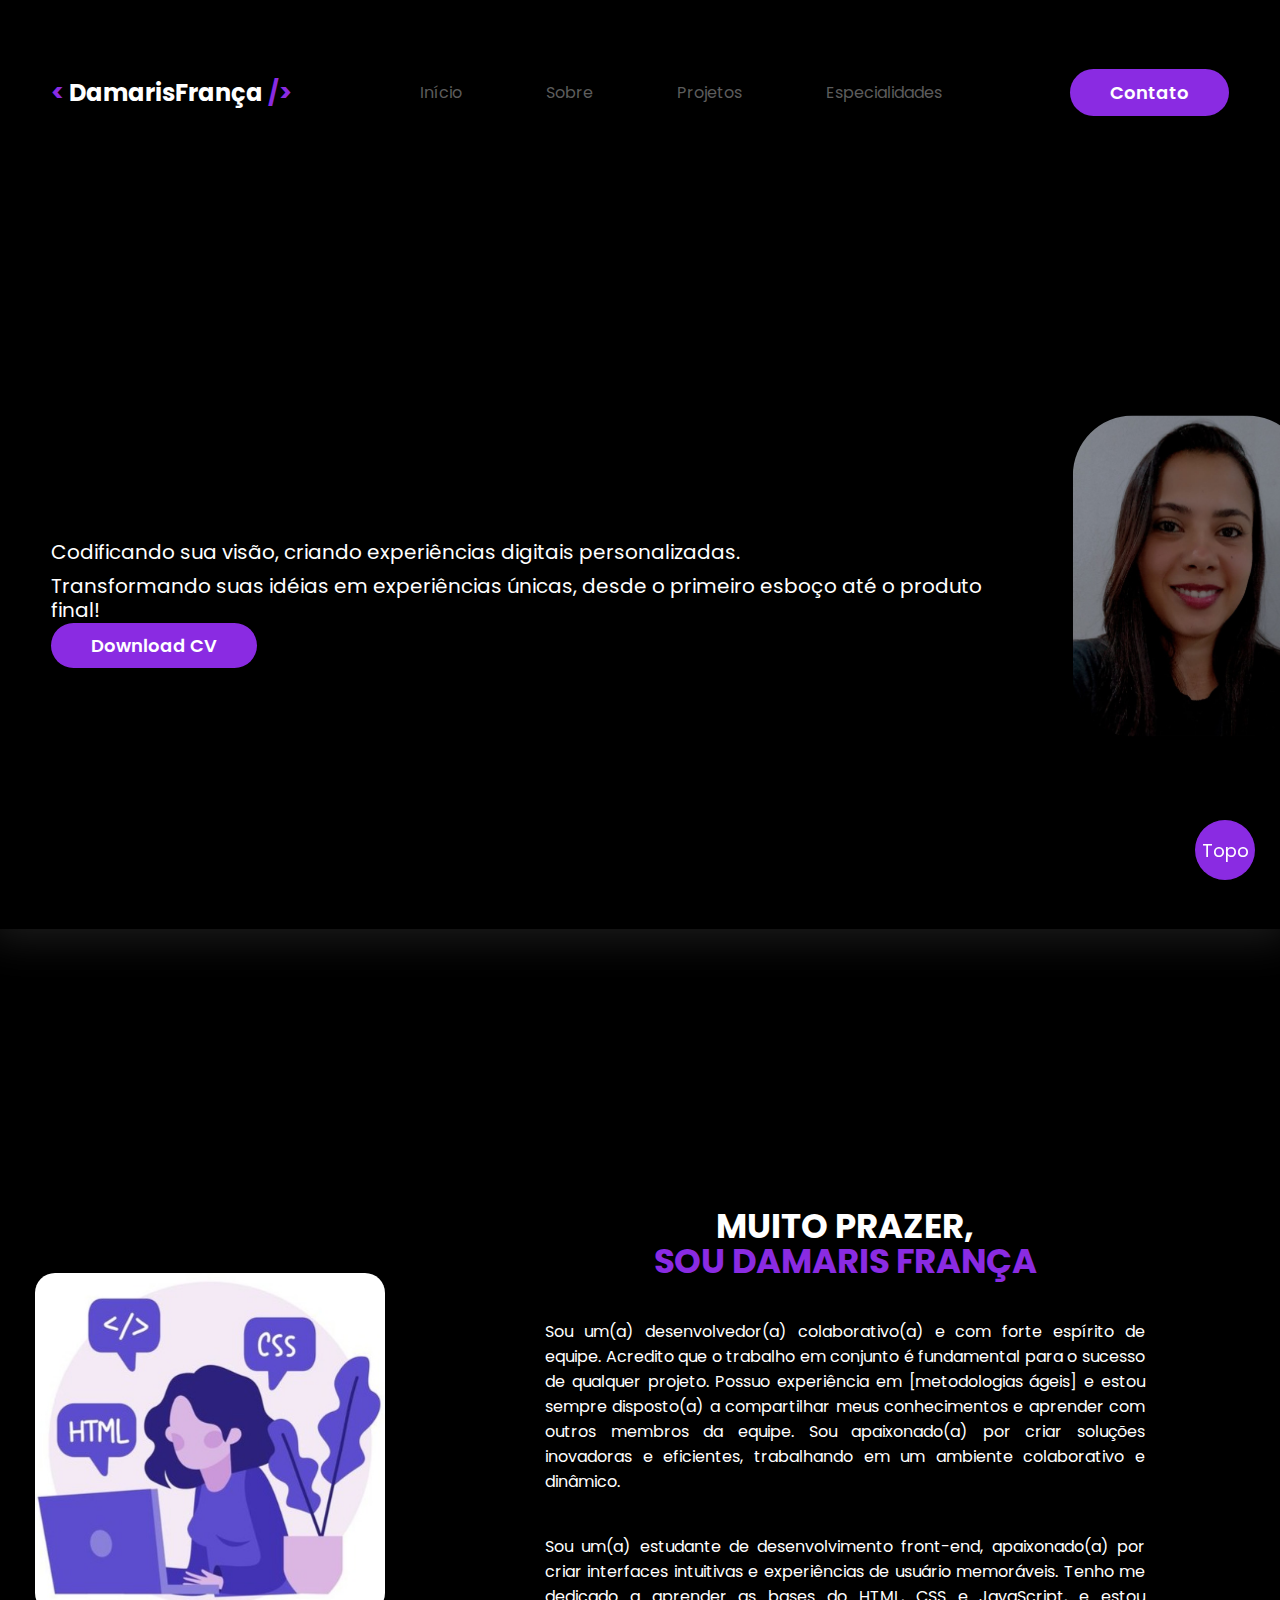
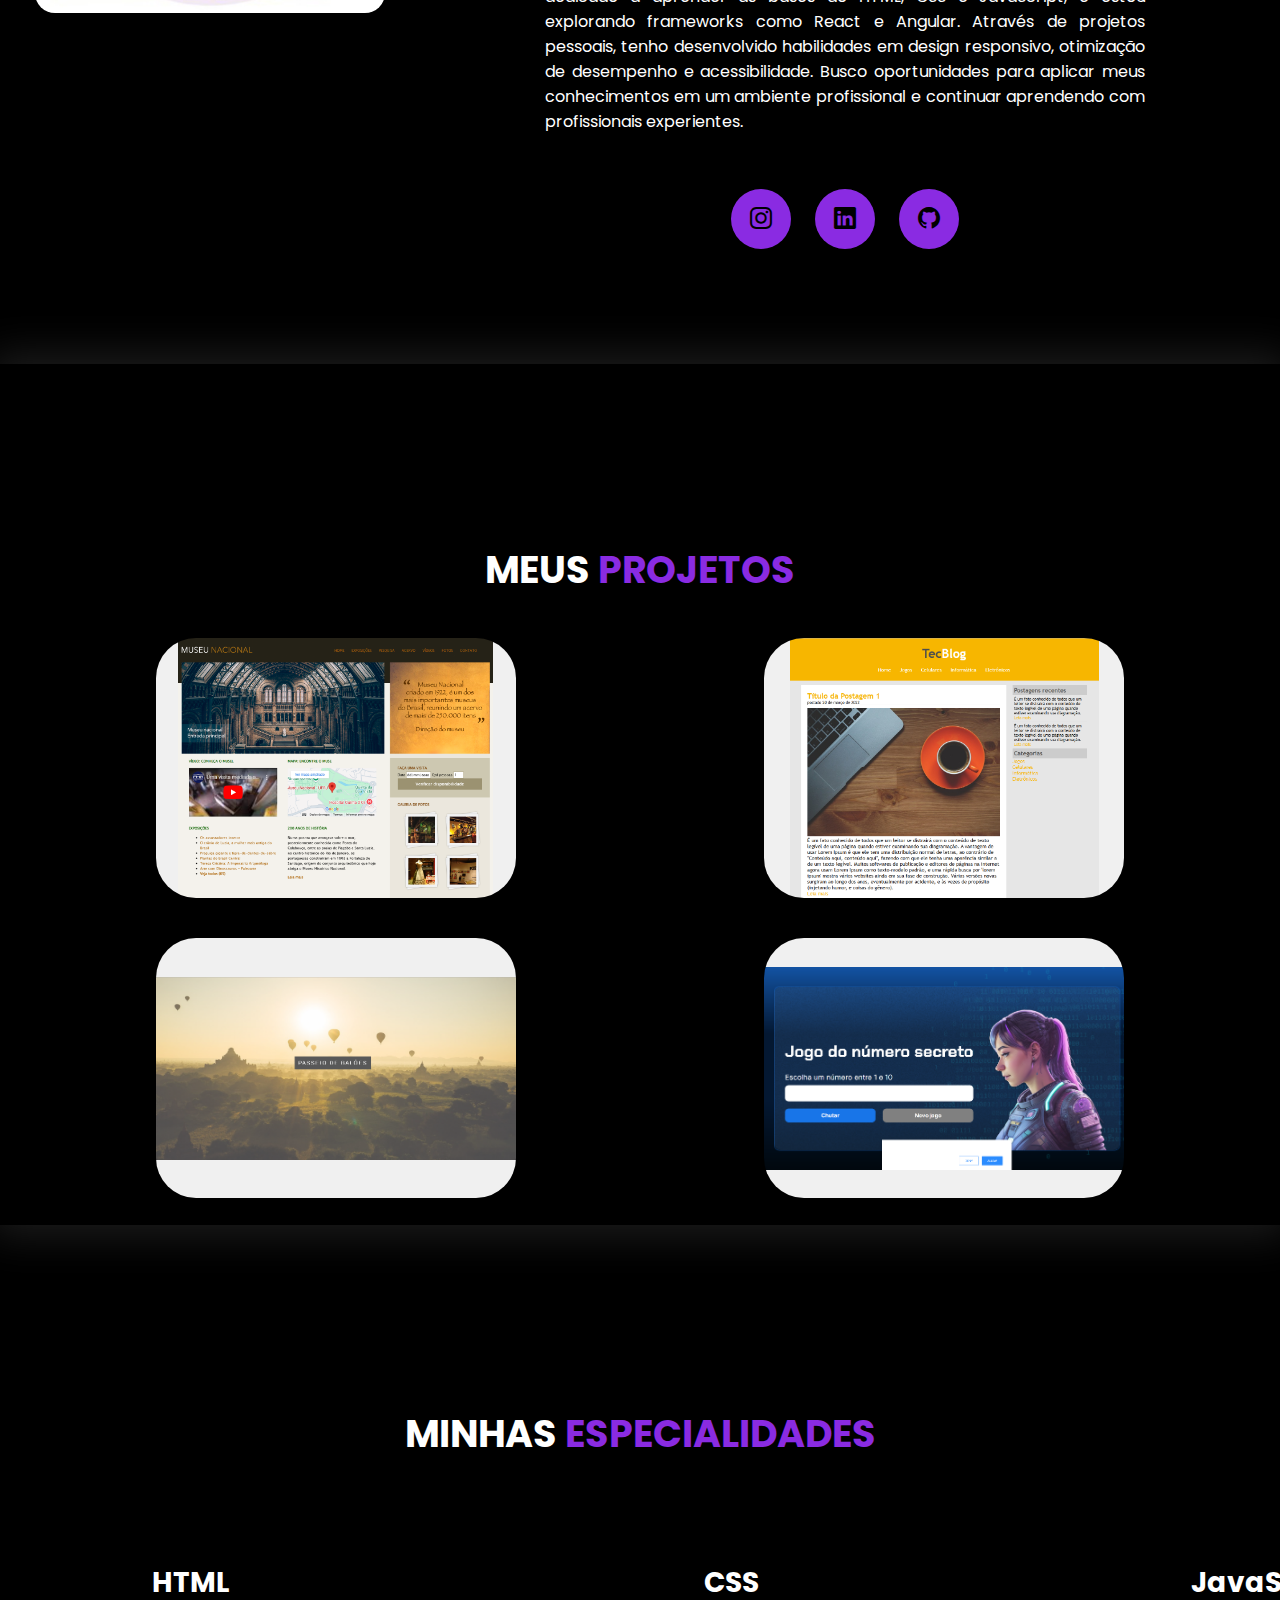
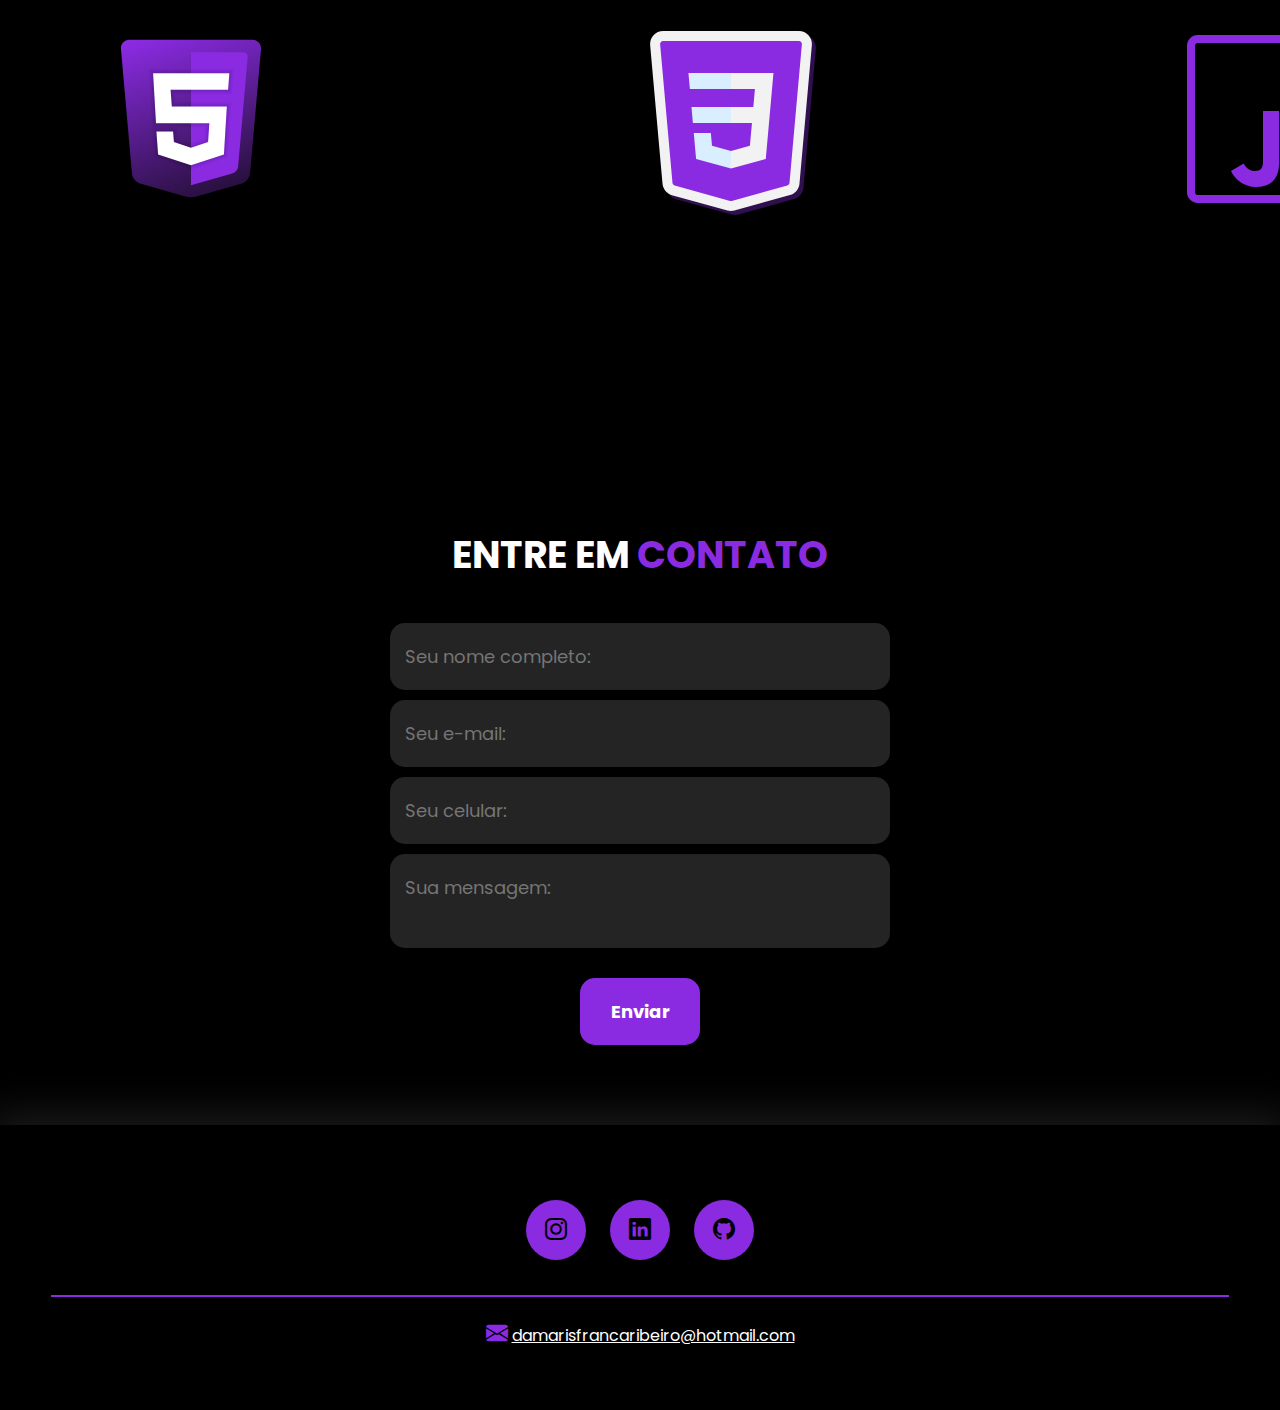
<file: index.html>
<!DOCTYPE html>
<html lang="pt-br">

<head>
    <meta charset="UTF-8">
    <meta name="viewport" content="width=device-width, initial-scale=1.0">

    <!--BOOTSTRAP ICONS-->
    <link rel="stylesheet" href="https://cdn.jsdelivr.net/npm/bootstrap-icons@1.11.3/font/bootstrap-icons.min.css">
    <!--FIM BOOTSTRAP ICONS-->

    <link rel="stylesheet" href="style.css">
    <title>Portfolio</title>
</head>

<body>

    <header>
        <div class="interface">

            <h2> <span style="color: #8a2be2;">
                    < </span> DamarisFrança <span style="color: blueviolet;"> /> </span> </h2>

            <nav class="menu-desktop">
                <ul>
                    <li><a href="#inicio">Início</a></li>

                    <li><a href="#sobre">Sobre</a></li>

                    <li><a href="#projetos">Projetos</a></li>

                    <li><a href="#especialidades">Especialidades</a></li>
                </ul>
            </nav>

            <div class="btn-contato">
                <a href="#formulario">
                    <button>Contato</button>
                </a>
            </div><!--FIM BTN-CONTATO-->
        </div><!--FIM INTERFACE-->
    </header>

    <main>
        <section class="topo-do-site" id="inicio">
            <div class="interface">
                <div class="flex">
                    <div class="txt-topo-site">
                        <h1>DIGITALIZANDO A <span>CRIATIVIDADE!</span></h1>

                        <P> Codificando sua visão, criando experiências digitais personalizadas. </P>
                        <p>Transformando suas idéias em experiências únicas, desde o primeiro esboço até o produto
                            final!</P>

                        <div class="btn-contato">
                            <a href="imagens/CVDamaris.pdf" download class="btn-download">Download CV</a>
                        </div>

                    </div><!--txt topo site-->

                    <div class="img-topo-site">
                        <img src="imagens/perfil.jpeg" alt="">
                    </div><!--img topo site-->
                </div><!--flex-->
            </div><!--fim interface-->
        </section><!--fim topo do site-->


        <section class="sobre" id="sobre">
            <div class="interface">
                <div class="flex">



                    <div class="img-sobre">
                        <img src="./imagens/ilustração.jpg" alt="Ilustração de mulher trabalhando no computador">
                    </div>

                    <!--TEXTO Á DIREITA-->
                    <div class="txt-sobre">
                        <h2>MUITO PRAZER, <span>SOU DAMARIS FRANÇA</span></h2>

                        <p>Sou um(a) desenvolvedor(a) colaborativo(a) e com forte espírito de equipe.
                            Acredito que o trabalho em conjunto é fundamental para o sucesso de
                            qualquer projeto. Possuo experiência em [metodologias ágeis] e estou
                            sempre disposto(a) a compartilhar meus conhecimentos e aprender com
                            outros membros da equipe. Sou apaixonado(a) por criar soluções inovadoras
                            e eficientes, trabalhando em um ambiente colaborativo e dinâmico.</p>

                        <P>Sou um(a) estudante de desenvolvimento front-end, apaixonado(a) por criar
                            interfaces intuitivas e experiências de usuário memoráveis. Tenho me dedicado
                            a aprender as bases do HTML, CSS e JavaScript, e estou explorando frameworks
                            como React e Angular. Através de projetos pessoais, tenho desenvolvido
                            habilidades em design responsivo, otimização de desempenho e acessibilidade.
                            Busco oportunidades para aplicar meus conhecimentos em um ambiente profissional
                            e continuar aprendendo com profissionais experientes.</P>
                        <div class="btn-social">
                            <a href="https://www.instagram.com/damaris_rfranca/"><button><i
                                        class="bi bi-instagram"></i></button></a>
                            <a href="https://www.linkedin.com/in/damarisrmfran%C3%A7a/"><button><i
                                        class="bi bi-linkedin"></i></button></a>
                            <a href="https://github.com/DamarisJs"><button><i class="bi bi-github"></i></button></a>
                        </div>

                    </div><!--fim txt-sobre-->
                </div><!--fim flex-->
            </div><!--fim interface-->
        </section><!--sobre-->

        <section class="portfolio" id="projetos">
            <div class="interface">
                <h2 class="titulo">MEUS <span>PROJETOS</span></h2>
                <div class="flex">
                    <div class="img-port" style="background-image: url(imagens/Musel1.png);">
                        <a href="https://damarisjs.github.io/Musel-Nacional/">
                            <div class="overlay">MUSEU NACIONAL</div>
                        </a>
                    </div>

                    <div class="img-port" style="background-image: url(imagens/TecBlog1.png);">
                        <a href="https://damarisjs.github.io/TecBlog/">
                            <div class="overlay">TECBLOG</div>
                        </a>
                    </div>
                </div><!--fim flex-->



                <div class="flex">
                    <div class="img-port" style="background-image: url(imagens/Parallax_resized.png);">
                        <a href="https://damarisjs.github.io/Efeito-Parallax/">
                            <div class="overlay">EFEITO PARALLAX</div>
                        </a>
                    </div>

                    <div class="img-port" style="background-image: url(imagens/N-secreto.png);">
                        <a href="https://damarisjs.github.io/numero-secreto/">
                            <div class="overlay">NÚMERO SECRETO</div>
                        </a>
                    </div>
                </div> <!--fim flex-->

            </div><!--fim interface-->
        </section><!--fim portifolio-->






        <section class="especialidades" id="especialidades">
            <div class="interface">
                <h2 class="titulo">MINHAS <span>ESPECIALIDADES</span></h2>
                <div class="flex">
                    <div class="especialidades-box">
                        <h3>HTML</h3>
                        <img src="imagens/html.svg">
                    </div><!-- fim especialidades-box-->

                    <div class="especialidades-box">
                        <h3>CSS</h3>
                        <img src="imagens/css .svg">
                    </div><!-- fim especialidades-box-->

                    <div class="especialidades-box">
                        <H3>JavaScript</H3>
                        <img src="imagens/js.svg">
                    </div><!-- fim especialidades-box-->

                </div><!--fim flex-->
            </div><!--fim interface-->
        </section><!--fim especialidades-->


        <section class="formulario" id="formulario">
            <div class="interface">
                <h2 class="titulo">ENTRE EM <span>CONTATO</span></h2>

                <form action="https://formsubmit.co/damarisfrancaribeiro@hotmail.com" method="POST">
                    <input type="text" name="nome" id="nome" placeholder="Seu nome completo:" required autocomplete="name">
                    <input type="email" name="email" id="email" placeholder="Seu e-mail:" required autocomplete="email">
                    <input type="tel" name="celular" id="celular" placeholder="Seu celular:" autocomplete="tel">
                    <textarea name="mensagem" id="mensagem" placeholder="Sua mensagem:" required autocomplete="off"></textarea>

                    <input type="hidden" name="_captcha" value="false">

                    <input type="hidden" name="_next" value="http://127.0.0.1:5500/obrigado.html">

                    <div class="btn-enviar">
                        <input type="submit" value="Enviar">
                    </div>
                </form>
                

            </div><!--fim interface-->
        </section><!--fim formulário-->
    </main>

    <footer>
        <div class="interface">
            <div class="line-footer">
                <div class="flex">

                    <div class="btn-social">
                        <a href="https://www.instagram.com/damaris_rfranca/"><button><i
                                    class="bi bi-instagram"></i></button></a>
                        <a href="https://www.linkedin.com/in/damarisrmfran%C3%A7a/"><button><i
                                    class="bi bi-linkedin"></i></button></a>
                        <a href="https://github.com/DamarisJs"><button><i class="bi bi-github"></i></button></a>
                    </div><!--fim btn-social-->
                </div>
            </div><!--fim line-footer-->

            <div class="line-footer borda">
                <p><i class="bi bi-envelope-fill"></i> <a
                        href="mailto:damarisfrancaribeiro@hotmail.com">damarisfrancaribeiro@hotmail.com</a></p>
            </div><!--fim line-footer-->
        </div><!--fim interface-->

        <button class="btn-subir">Topo</button>

        <script>
            const btnSubir = document.querySelector('.btn-subir');

            btnSubir.addEventListener('click', () => {
                window.scrollTo({
                    top: 0,
                    behavior: 'smooth'
                });
            });
        </script>
    </footer>
</body>

</html>
</file>
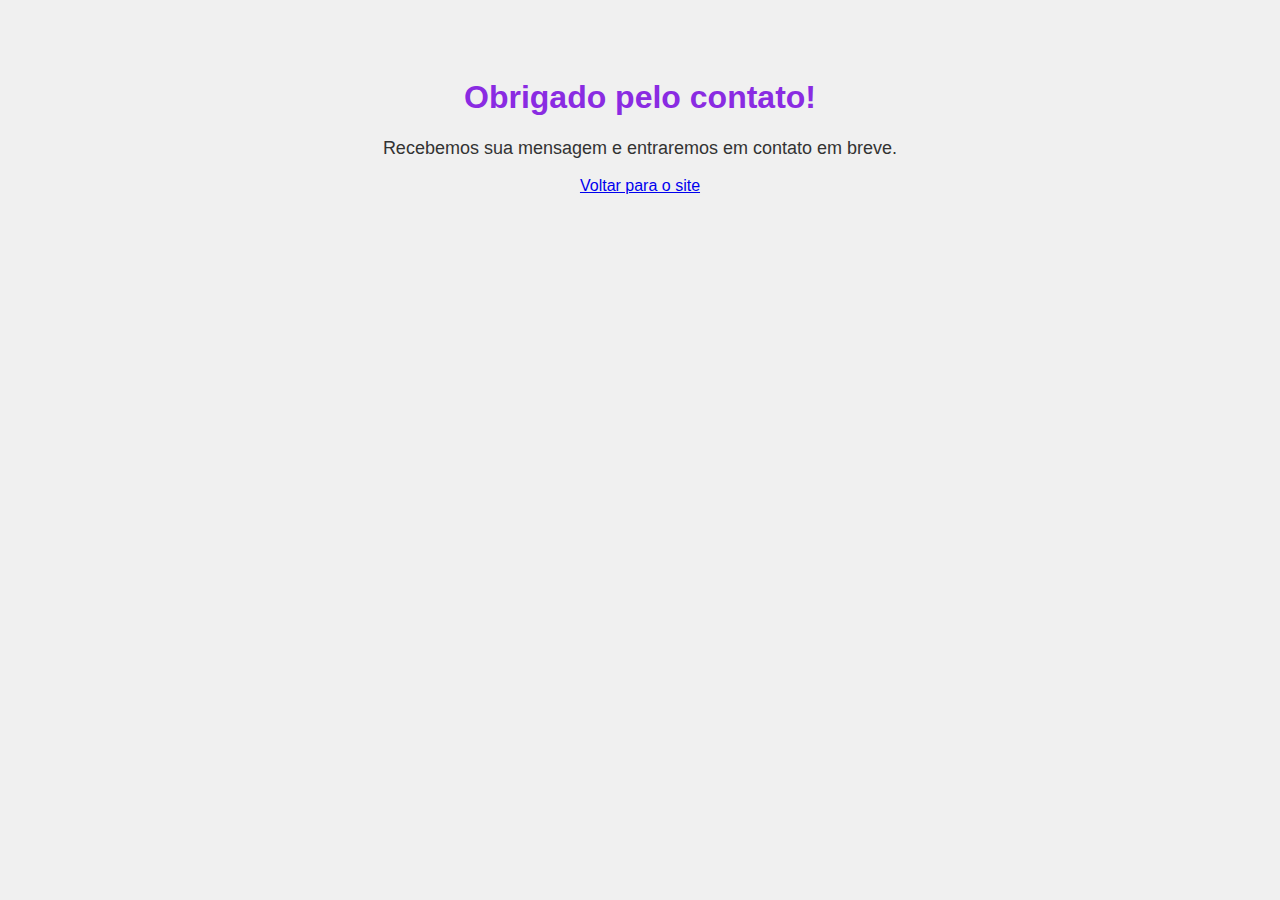
<file: obrigado.html>
<!DOCTYPE html>
<html lang="pt-BR">
<head>
    <meta charset="UTF-8">
    <meta name="viewport" content="width=device-width, initial-scale=1.0">
    <title>Obrigado!</title>
    <style>
        body {
            text-align: center;
            font-family: Arial, sans-serif;
            padding: 50px;
            background-color: #f0f0f0;
        }
        h1 {
            color: #8a2be2;
        }
        p {
            font-size: 18px;
            color: #333;
        }
    </style>
</head>
<body>
    <h1>Obrigado pelo contato!</h1>
    <p>Recebemos sua mensagem e entraremos em contato em breve.</p>
    <a href="index.html">Voltar para o site</a>
</body>
</html>
</file>
<file: style.css>
/*Estilo Geral*/
@import url('https://fonts.googleapis.com/css2?family=Poppins:ital,wght@0,100;0,200;0,300;0,400;0,500;0,600;0,700;0,800;0,900;1,100;1,200;1,300;1,400;1,500;1,600;1,700;1,800;1,900&display=swap');

* {
    margin: 0;
    padding: 0;
    box-sizing: border-box;
    font-family: 'Poppins', sans-serif;
}

body {
  /*  background-image: url(imagens/AJId.gif);*/
    
    background-color: #000;
    height: 100vh;
}


.interface {
    max-width: 1280px;
    margin: 0 auto;
}

.flex {
    display: flex;
}

.btn-contato button {
    padding: 10px 40px;
    font-size: 18px;
    font-weight: 600;
    color: #ffff;
    background-color: #8a2be2;
    border: 0;
    border-radius: 30px;
    cursor: pointer;
    transition: .2s;
}

h2.titulo {
    color: #fff;
    font-size: 38px;
    text-align: center;
}

h2.titulo span {
    color: #8a2be2;
}

button:hover,
form .btn-enviar input:hover {
    box-shadow: 0px 0px 10px rgba(218, 161, 213, 0.589);
    transform: scale(1.05);
}

/* Estilo cabeçalho */
header {
    padding: 40px 4%;
    position: fixed;
    top: 0;
    left: 0;
    width: 100%;
    z-index: 1;
    background-color: #000;
    color: #ffff;
}

header>.interface {
    display: flex;
    align-items: center;
    justify-content: space-between;
}

header a {
    color: #5c5c5c;
    text-decoration: none;
    display: inline-block;
    transition: .2s;
}

header nav ul li a:hover {
    color: #ffff;
    transform: scale(1.05);
}


header nav ul {
    list-style: none;
}

header nav ul li {
    display: inline-block;
    padding: 40px;
    }

/*ESTILO DO TOPO DO SITE*/

section.topo-do-site {
    position: relative;
    padding: 270px 4%;
    margin-top: 40px;
    margin-bottom: 100px;
    box-shadow: 0 0 40px 10px #ffffff1d;
}

section.topo-do-site .flex {
    align-items: center;
    justify-content: center;
    gap: 90px;
}

.topo-do-site h1 {
    color: #fff;
    font-size: 42px;
    line-height: 40px;
    margin-top: 160px;
    margin-bottom: 30px;

    position: relative;
    left: -100%;
  
    animation: slideIn 1s ease-in-out forwards;
  }
  
  @keyframes slideIn {
    0% {
      left: -100%;
      transform: scale(0.8);
    }
    100% {
      left: 0;
      transform: scale(1);
    }
  }
  
  .topo-do-site h1 span{
    color: #8a2be2;
  }

.topo-do-site .txt-topo-site p {
    font-size: 20px;
    color: #fff;
    margin: 10px 100px 10px 0;
    line-height: 1.2;
}

.img-topo-site{
    width: 80px;
    height: 25px;
}


.topo-do-site .img-topo-site img {
    margin-top: 50px;
    border-radius: 20px;
    position: relative; /* Posiciona a imagem absolutamente */
    animation: entrar 1.5s ease-in-out forwards;
    transform: scale(3); /* Aumenta a imagem em 2 vezes*/
  }
  
  @keyframes entrar {
    0% {
      right: -100%;
      transform: scale(3) rotate(-90deg); /* Começa rotacionada 90 graus para a esquerda */
    }
    50% {
        right: 70%;
        transform: scale(3) rotate(0); /* Retorna à posição normal */
      }
    100% {
      right: 0;
    }
  }

  .topo-do-site .btn-download{
    padding: 10px 40px;
    font-size: 18px;
    font-weight: 600;
    color: #ffff;
    background-color: #8a2be2;
    text-decoration: none;
    border: 0;
    border-radius: 30px;
    cursor: pointer;
    transition: .2s;
}

.topo-do-site .btn-download:hover {
    box-shadow: 0px 0px 10px rgba(218, 161, 213, 0.589);
    transform: scale(1.05);
}



/*ESTILO SOBRE*/

section .sobre {
    padding: 100px 4%;
}

.sobre .flex {
    display: flex;
    align-items: center;
    justify-content: center;
    gap: 60px;
    flex-wrap: wrap;
    margin-bottom: 100px;
}

.sobre .img-sobre img{
width: 350px;
height: auto;
border-radius: 20px;
}

.sobre .txt-sobre {
    max-width: 800px;
    color: #fff;
}

.sobre .txt-sobre h2 {
    font-size: 40px;
    line-height: 40px;
    margin-top: 180px;
    margin-bottom: 30px;
}

.sobre .txt-sobre h2 span {
    color: #8a2be2;
    display: block;
}

.sobre .txt-sobre p {
    margin: 40px 100px;
    text-align: justify;
}

.btn-social button {
    width: 60px;
    height: 60px;
    border-radius: 50%;
    border: none;
    background-color: #8a2be2;
    font-size: 22px;
    cursor: pointer;
    margin: 15px 10px;
    transition: .2s;
}

/*estilo do portfólio*/
section.portfolio {
    padding: 27px 4%;
    margin-top: 20px;
    box-shadow: 0 0 40px 10px #ffffff1d; /*sombreado linha*/
}

section.portfolio .flex {
    display: flex;
    flex-wrap: wrap;
    justify-content: center;
    gap: 40px;
    margin-top: 40px;
}


section.portfolio h2{
    margin-top: 150px;
}

.img-port {
    width: 460px;
    height: 260px;
    background-size: contain; /*garantir que a imagem inteira apareça*/
    background-repeat: no-repeat;
    background-position: center; /*para centralizar a imagem na div*/
    background-color: #f0f0f0;
    cursor: pointer;
    border-radius: 40px;
    position: relative;
}

.img-port img{
    width: 100%;
    height: 100%;
    object-fit: contain;
    border-radius: 40px;
}




.overlay {
    position: absolute;
    top: 0;
    left: 0;
    width: 100%;
    height: 100%;
    background-color: #000000b8;
    border-radius: 40px;
    display: flex;
    align-items: center;
    justify-content: center;
    font-size: 24px;
    font-weight: 600;
    color: #fff;
    opacity: 0;
    transition: .5s;
}

.overlay:hover {
    opacity: 1;
}

/* ESTILO DAS ESPECIALIDADES*/
section.especialidades {
    padding: 180px 4%;
}

section.especialidades .flex {
    gap: 60px;
}

.especialidades .especialidades-box {
    color: #fff;
    padding: 40px;
    border-radius: 20px;
    margin-top: 45px;
    margin-right: 200px;
    transform: .2s;
}

.especialidades .especialidades-box:hover {
    transform: scale(1.05);
    box-shadow: 0 0 8px #ffffff78;
}

.especialidades .especialidades-box img {
    font-size: 70px;
    color: #8a2be2;
    align-items: center;
}

.especialidades .especialidades-box h3 {
    font-size: 28px;
    margin: 15px 0;
    text-align: center;
}


/*FORMULÁRIO DE CONTATO*/
section.formulario {
    padding: 80px 4%;
}

form {
    max-width: 500px;
    margin: 0 auto;
    display: flex;
    justify-content: center;
    flex-direction: column;
    gap: 10px;
    margin-top: 40px;
}

form input,
form textarea {
    width: 100%;
    background-color: #242424;
    border: 0;
    outline: 0;
    padding: 20px 15px;
    border-radius: 15px;
    color: #fff;
    font-size: 18px;
}

form textarea {
    resize: none;
    max-height: 200px;
}

form .btn-enviar {
    margin-top: 20px;
    text-align: center;
}

form .btn-enviar input {
    width: 120px;
    background-color: #8a2be2;
    color: #fff;
    font-weight: 700;
    cursor: pointer;
    transition: .2s;
}

/* ESTILO DO RODAPÉ*/

footer {
    padding: 40px 4%;
    box-shadow: 0 0 40px 10px #ffffff1d;
}

footer .flex {
    justify-content: space-between;
}

footer .line-footer {
    padding: 20px 0;
}

.borda {
    border-top: 2px solid #8a2be2;
    /*linha rodapé*/
}

footer .line-footer p i {
    color: #8a2be2;
    font-size: 22px;
}

footer .line-footer p a {
    color: #fff;
}

.btn-subir {
    position: fixed;
    bottom: 20px;
    right: 20px;
    width: 60px;
    height: 60px;
    border-radius: 50%;
    border: none;
    background-color: #8a2be2;
    color: #fff;
    font-size: 18px;
    display: inline-block;
    cursor: pointer;
    margin: 0 5px;
    transition: .2s;
    
  }



@media screen and (max-width: 1020px) {

    /*CLASSES GERAIS*/
    .flex {
        flex-direction: column;
    }

    .topo-do-site .flex {
        flex-direction: column-reverse;
    }

    h2.titulo{
        font-size: 34px;
        line-height: 30px;
    }

    /*CABEÇALHO*/
    .menu-desktop,
    .btn-contato {
        display: none;
    }
}

/*TOPO DO SITE*/

section.topo-do-site .flex {
    gap: 40px;
}

section .topo-do-site {
    padding: 20px 8%;
}

.topo-do-site h1 {
    color: #fff;
    font-size: 30px;
}

.topo-do-site .img-topo-site img {
    width: 100%;
}

/*ESPECIALIDADES*/
section .especialidades{
    padding: 40px 8%;
}

/*SOBRE*/
section .sobre{
    padding: 80px 8%;
}

.sobre .txt-sobre h2{
    font-size: 34px;
    line-height: 35px;
    text-align: center;
}

.btn-social{
    text-align: center;
}

.img-sobre img{
    width: 100%;
}

/*PORTFOLIO*/
section .portfolio{
    padding: 80px 8%;
}

.img-port{
    width: 100%;
    max-width: 360px;
    margin: 0 auto;
}

section .portfolio .flex{
    gap: 60px;
}

/*FORMULARIO*/
section .formulario{
  padding: 80px 8%;
  
}

/*RODAPÉ*/
footer .flex {
    flex-direction: column;
}

footer .line-footer{
    text-align: center;
}
</file>
